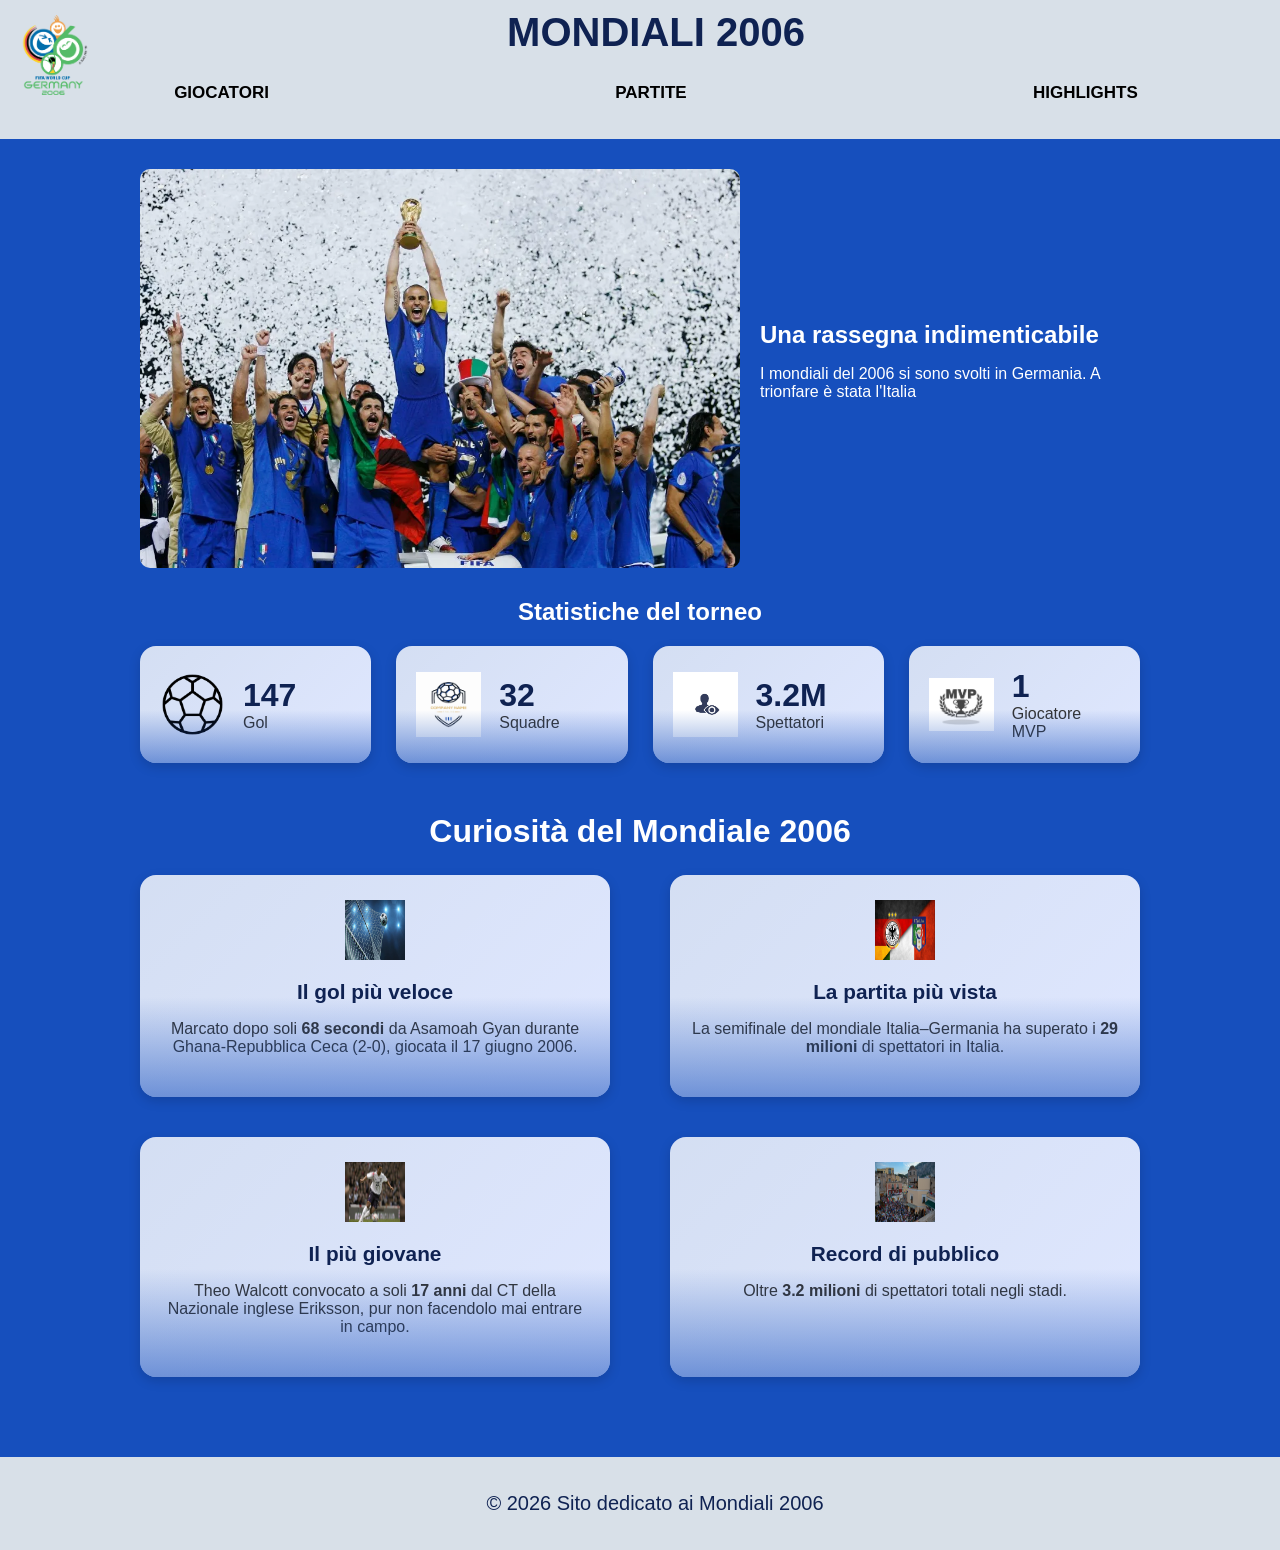
<file: index.html>
<html>
    <head>
        <title>Mondiali 2006</title>
        <link rel="stylesheet" href="../css/style-pagina-principale.css">
    </head>

    <body>
        <header>
            <img src="../immagini/logo.png" alt="" class="logo"> 

            <h1 id="titolo-header">MONDIALI 2006</h1>
            <ul id="menu-principale">
                <li><a href="../pagine/giocatori.html"> GIOCATORI</a></li>
                <li><a href="../pagine/partite.html"> PARTITE</a></li>
                <li><a href="../pagine/highlights.html"> HIGHLIGHTS</a></li>
            </ul>
        </header>

        <main>
            <section class="hero"> 
                <img src="../immagini/foto pag home.webp" alt="Germania 2006" class="hero-img"> 
                <div class="hero-text"> 
                    <h2>Una rassegna indimenticabile</h2> 
                    <p>I mondiali del 2006 si sono svolti in Germania. A trionfare è stata l'Italia</p> 
                </div> 
            </section>

            <section class="stats-section" aria-labelledby="stats-title"> 
                <h2 id="stats-title">Statistiche del torneo</h2> 
                <div class="stats-row"> 
                    <div class="stat"> 
                        <img src="../immagini/icona .png" alt="Gol" class="stat-icon"> 
                        <div class="stat-body"> 
                            <div class="stat-number">147</div> 
                            <div class="stat-label">Gol</div> 
                        </div> 
                    </div> 

                    <div class="stat"> 
                        <img src="../immagini/icona_loghi_squadra.avif" alt="Squadre" class="stat-icon"> 
                        <div class="stat-body"> 
                            <div class="stat-number">32</div> 
                            <div class="stat-label">Squadre</div> 
                        </div> 
                    </div> 
                    <div class="stat"> 
                        <img src="../immagini/icona_spettatore.jpg" alt="Spettatori" class="stat-icon"> 
                        <div class="stat-body"> 
                            <div class="stat-number">3.2M</div> 
                            <div class="stat-label">Spettatori</div> 
                        </div> 
                    </div> 
                    <div class="stat"> 
                        <img src="../immagini/icona_mvp.png" alt="Giocatore MVP" class="stat-icon"> 
                        <div class="stat-body"> 
                            <div class="stat-number">1</div> 
                            <div class="stat-label">Giocatore MVP</div> 
                        </div> 
                    </div> 
                </div> 
            </section>

            <section class="curiosita-section">
                <h2 class="curiosita-title">Curiosità del Mondiale 2006</h2>
                
                <div class="curiosita-grid">

                    <div class="curiosita-card">
                        <img src="../immagini/immagine_goal_veloce.jpg" class="curiosita-icon" alt="">
                        <h3>Il gol più veloce</h3>
                        <p>Marcato dopo soli <strong>68 secondi</strong> da Asamoah Gyan durante Ghana-Repubblica Ceca (2-0), giocata il 17 giugno 2006.</p>
                    </div>

                    <div class="curiosita-card">
                        <img src="../immagini/immagine_partita_più_seguita.jpg" class="curiosita-icon" alt="">
                        <h3>La partita più vista</h3>
                        <p>La semifinale del mondiale Italia–Germania ha superato i <strong>29 milioni</strong> di spettatori in Italia.</p>
                    </div>

                    <div class="curiosita-card">
                        <img src="../immagini/Theo-Walcott.jpg" class="curiosita-icon" alt="">
                        <h3>Il più giovane</h3>
                        <p>Theo Walcott convocato a soli <strong>17 anni </strong> dal CT della Nazionale inglese Eriksson, pur non facendolo mai entrare in campo.</p>
                    </div>

                    <div class="curiosita-card">
                        <img src="../immagini/immagine_record_pubblico.jpg" class="curiosita-icon" alt="">
                        <h3>Record di pubblico</h3>
                        <p>Oltre <strong>3.2 milioni</strong> di spettatori totali negli stadi.</p>
                    </div>
                </div>
            </section>
            
            
        </main>
        
    </body>
    
    <footer>
    <p>© 2026 Sito dedicato ai Mondiali 2006</p>
    </footer>
</html>
</file>
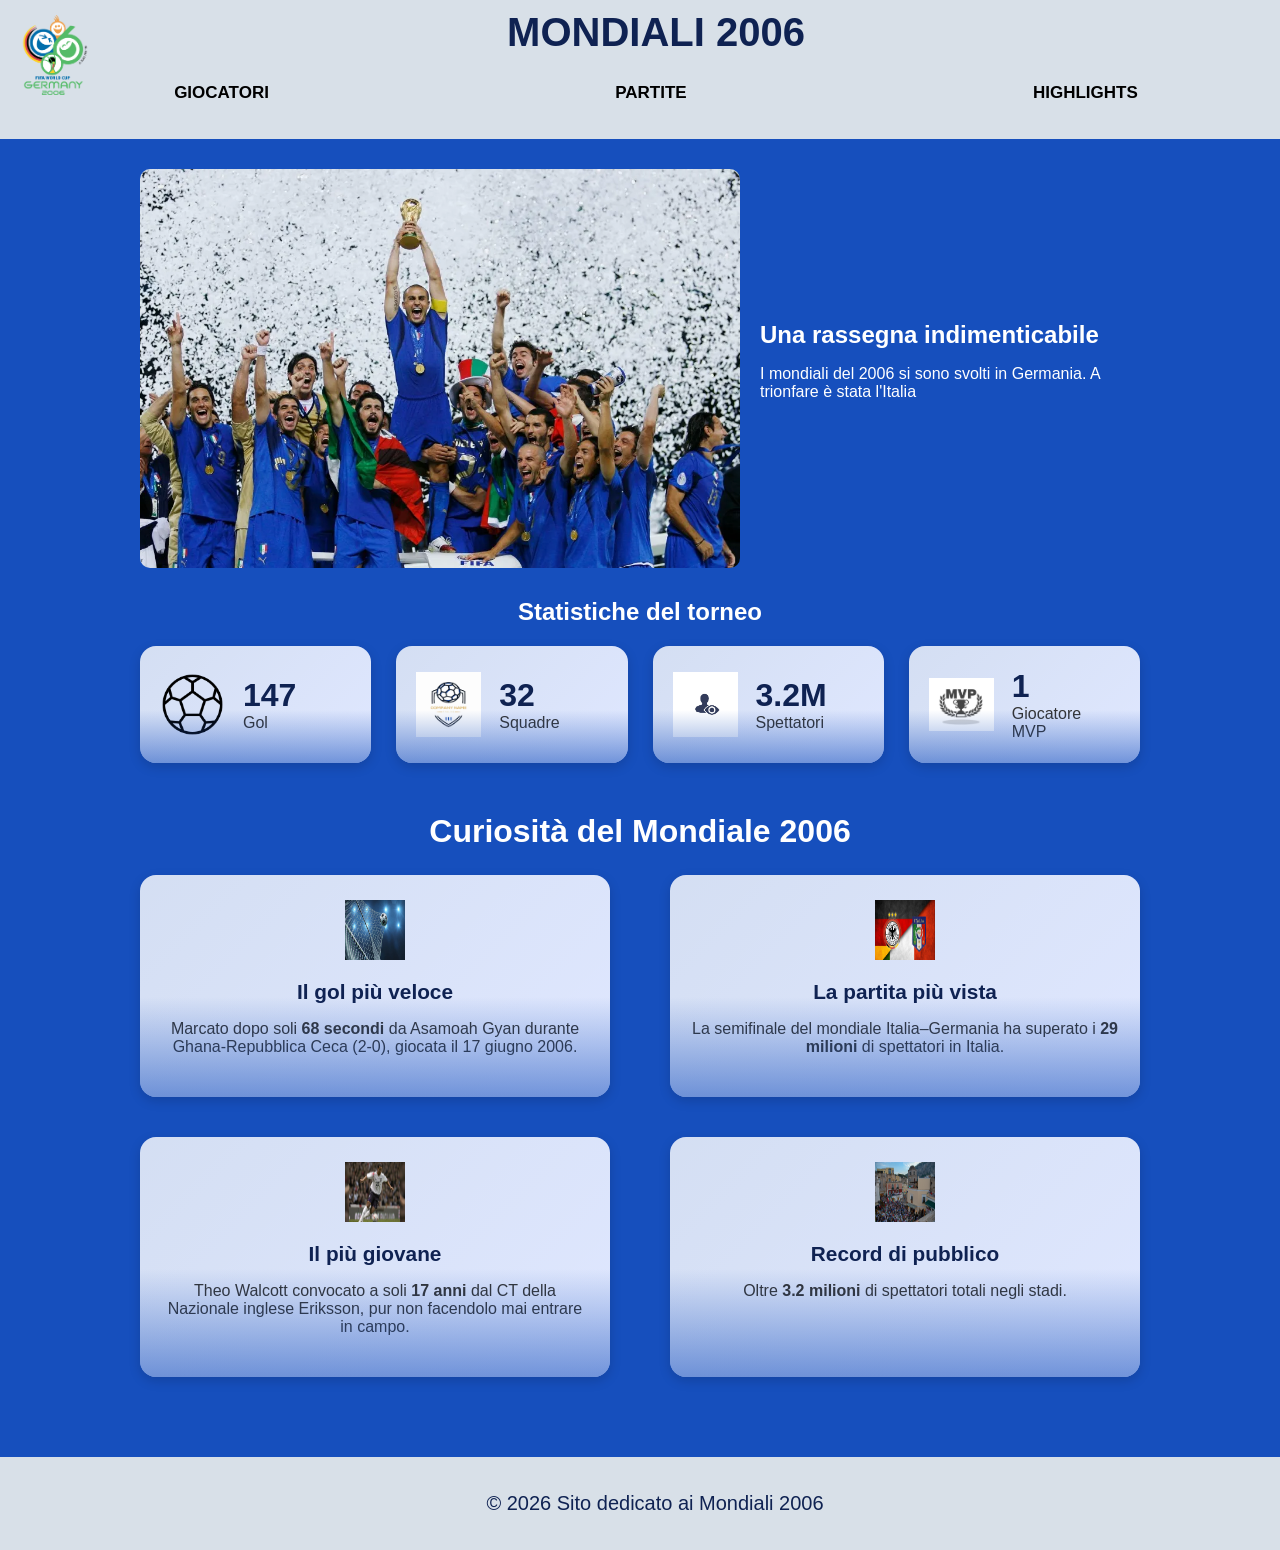
<file: principale/index.html>
<html>
    <head>
        <title>Mondiali 2006</title>
        <link rel="stylesheet" href="../css/style-pagina-principale.css">
    </head>

    <body>
        <header>
            <img src="../immagini/logo.png" alt="" class="logo"> 

            <h1 id="titolo-header">MONDIALI 2006</h1>
            <ul id="menu-principale">
                <li><a href="../pagine/giocatori.html"> GIOCATORI</a></li>
                <li><a href="../pagine/partite.html"> PARTITE</a></li>
                <li><a href="../pagine/highlights.html"> HIGHLIGHTS</a></li>
            </ul>
        </header>

        <main>
            <section class="hero"> 
                <img src="../immagini/foto pag home.webp" alt="Germania 2006" class="hero-img"> 
                <div class="hero-text"> 
                    <h2>Una rassegna indimenticabile</h2> 
                    <p>I mondiali del 2006 si sono svolti in Germania. A trionfare è stata l'Italia</p> 
                </div> 
            </section>

            <section class="stats-section" aria-labelledby="stats-title"> 
                <h2 id="stats-title">Statistiche del torneo</h2> 
                <div class="stats-row"> 
                    <div class="stat"> 
                        <img src="../immagini/icona .png" alt="Gol" class="stat-icon"> 
                        <div class="stat-body"> 
                            <div class="stat-number">147</div> 
                            <div class="stat-label">Gol</div> 
                        </div> 
                    </div> 

                    <div class="stat"> 
                        <img src="../immagini/icona_loghi_squadra.avif" alt="Squadre" class="stat-icon"> 
                        <div class="stat-body"> 
                            <div class="stat-number">32</div> 
                            <div class="stat-label">Squadre</div> 
                        </div> 
                    </div> 
                    <div class="stat"> 
                        <img src="../immagini/icona_spettatore.jpg" alt="Spettatori" class="stat-icon"> 
                        <div class="stat-body"> 
                            <div class="stat-number">3.2M</div> 
                            <div class="stat-label">Spettatori</div> 
                        </div> 
                    </div> 
                    <div class="stat"> 
                        <img src="../immagini/icona_mvp.png" alt="Giocatore MVP" class="stat-icon"> 
                        <div class="stat-body"> 
                            <div class="stat-number">1</div> 
                            <div class="stat-label">Giocatore MVP</div> 
                        </div> 
                    </div> 
                </div> 
            </section>

            <section class="curiosita-section">
                <h2 class="curiosita-title">Curiosità del Mondiale 2006</h2>
                
                <div class="curiosita-grid">

                    <div class="curiosita-card">
                        <img src="../immagini/immagine_goal_veloce.jpg" class="curiosita-icon" alt="">
                        <h3>Il gol più veloce</h3>
                        <p>Marcato dopo soli <strong>68 secondi</strong> da Asamoah Gyan durante Ghana-Repubblica Ceca (2-0), giocata il 17 giugno 2006.</p>
                    </div>

                    <div class="curiosita-card">
                        <img src="../immagini/immagine_partita_più_seguita.jpg" class="curiosita-icon" alt="">
                        <h3>La partita più vista</h3>
                        <p>La semifinale del mondiale Italia–Germania ha superato i <strong>29 milioni</strong> di spettatori in Italia.</p>
                    </div>

                    <div class="curiosita-card">
                        <img src="../immagini/Theo-Walcott.jpg" class="curiosita-icon" alt="">
                        <h3>Il più giovane</h3>
                        <p>Theo Walcott convocato a soli <strong>17 anni </strong> dal CT della Nazionale inglese Eriksson, pur non facendolo mai entrare in campo.</p>
                    </div>

                    <div class="curiosita-card">
                        <img src="../immagini/immagine_record_pubblico.jpg" class="curiosita-icon" alt="">
                        <h3>Record di pubblico</h3>
                        <p>Oltre <strong>3.2 milioni</strong> di spettatori totali negli stadi.</p>
                    </div>
                </div>
            </section>
            
            
        </main>
        
    </body>
    
    <footer>
    <p>© 2026 Sito dedicato ai Mondiali 2006</p>
    </footer>
</html>
</file>
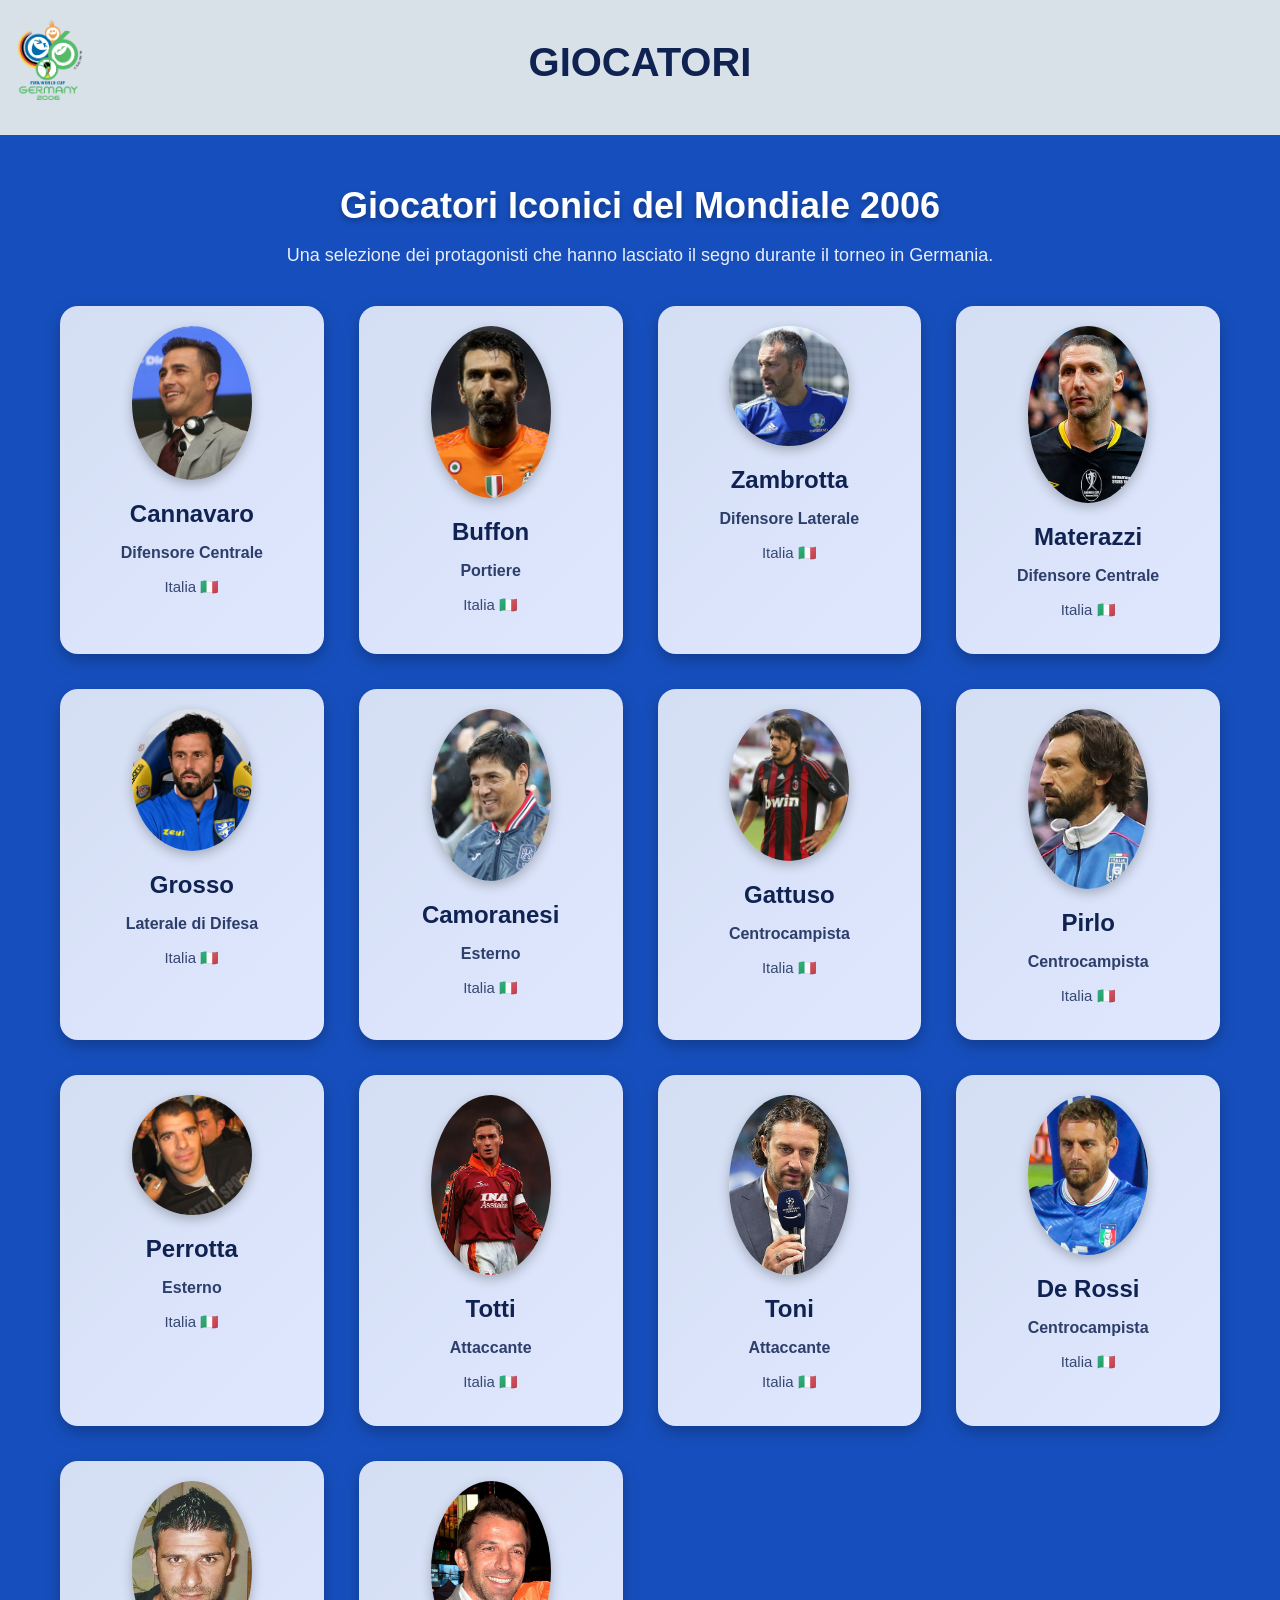
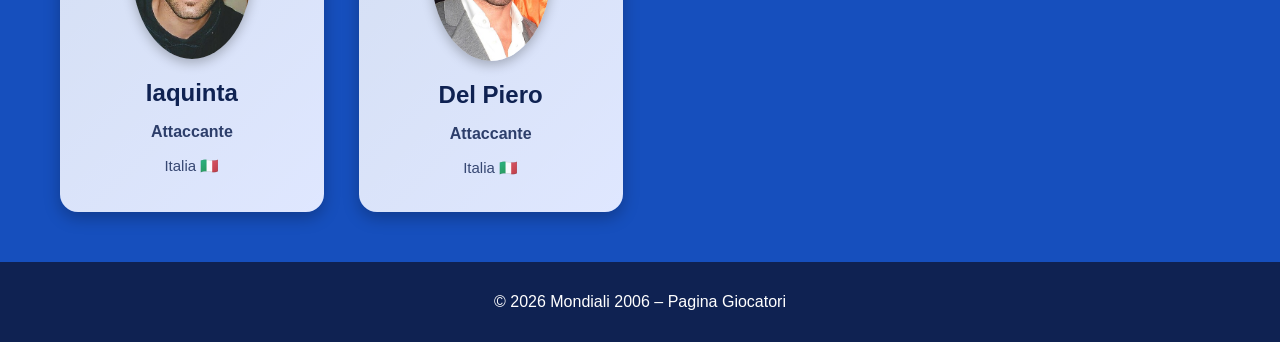
<file: giocatori.html>
<html>
    <head>
        <title>Giocatori</title>
        <link rel="stylesheet" href="../css/style-pagina-giocatori.css">
    </head>

    <body>
        <header>
            <h1 id="titolo-header" id="menu-principale">GIOCATORI</h1>
            <ul id="menu-principale">
                <li><a href="../principale/index.html"></a></li>
            </ul>
            <div>
                <a href="../principale/index.html">
                    <img src="../immagini/logo.png" alt="" class="logo"> 
                </a>
            </div>
        
        </header>

        <main>

            <!-- INTRO -->
            <section class="intro-giocatori">
                <h2>Giocatori Iconici del Mondiale 2006</h2>
                <p>Una selezione dei protagonisti che hanno lasciato il segno durante il torneo in Germania.</p>
            </section>

            <!-- GRIGLIA GIOCATORI -->
            <section class="giocatori-grid">

                <!-- GIOCATORE 1 -->
                <div class="giocatore-card" data-player="cannavaro">
                    <img src="../immagini/Fabio_Cannavaro.jpg" alt="Cannavaro" class="giocatore-img">
                    <h3>Cannavaro</h3>
                    <p class="ruolo">Difensore Centrale</p>
                    <p class="squadra">Italia 🇮🇹</p>
                </div>

                <!-- GIOCATORE 2 -->
                <div class="giocatore-card" data-player="buffon">
                    <img src="../immagini/Gianluigi_Buffon.jpg" alt="Buffon" class="giocatore-img">
                    <h3>Buffon</h3>
                    <p class="ruolo">Portiere</p>
                    <p class="squadra">Italia 🇮🇹</p>
                </div>

                <!-- GIOCATORE 3 -->
                <div class="giocatore-card" data-player="zambrotta">
                    <img src="../immagini/Gianluca_Zambrotta.jpg" alt="Zambrotta" class="giocatore-img">
                    <h3>Zambrotta</h3>
                    <p class="ruolo">Difensore Laterale</p>
                    <p class="squadra">Italia 🇮🇹</p>
                </div>

                <!-- GIOCATORE 4 -->
                <div class="giocatore-card" data-player="materazzi">
                    <img src="../immagini/Marco_Materazzi.jpg" alt="Materazzi" class="giocatore-img">
                    <h3>Materazzi</h3>
                    <p class="ruolo">Difensore Centrale</p>
                    <p class="squadra">Italia 🇮🇹</p>
                </div>

                <!-- GIOCATORE 5 -->
                <div class="giocatore-card" data-player="grosso">
                    <img src="../immagini/Fabio_Grosso.jpg" alt="Grosso" class="giocatore-img">
                    <h3>Grosso</h3>
                    <p class="ruolo">Laterale di Difesa</p>
                    <p class="squadra">Italia 🇮🇹</p>
                </div>

                <!-- GIOCATORE 6 -->
                <div class="giocatore-card" data-player="camoranesi">
                    <img src="../immagini/Camoranesi.jpg" alt="Camoranesi" class="giocatore-img">
                    <h3>Camoranesi</h3>
                    <p class="ruolo">Esterno</p>
                    <p class="squadra">Italia 🇮🇹</p>
                </div>

                <div class="giocatore-card" data-player="gattuso">
                    <img src="../immagini/Gennaro_Gattuso.jpg" alt="Gattuso" class="giocatore-img">
                    <h3>Gattuso</h3>
                    <p class="ruolo">Centrocampista</p>
                    <p class="squadra">Italia 🇮🇹</p>
                </div>

                <div class="giocatore-card" data-player="pirlo">
                    <img src="../immagini/Andrea_Pirlo.jpg" alt="Pirlo" class="giocatore-img">
                    <h3>Pirlo</h3>
                    <p class="ruolo">Centrocampista</p>
                    <p class="squadra">Italia 🇮🇹</p>
                </div>

                <div class="giocatore-card" data-player="perrotta">
                    <img src="../immagini/Simone_Perrotta.jpg" alt="Perrotta" class="giocatore-img">
                    <h3>Perrotta</h3>
                    <p class="ruolo">Esterno</p>
                    <p class="squadra">Italia 🇮🇹</p>
                </div>

                <div class="giocatore-card" data-player="totti">
                    <img src="../immagini/Francesco_Totti.jpg" alt="Totti" class="giocatore-img">
                    <h3>Totti</h3>
                    <p class="ruolo">Attaccante</p>
                    <p class="squadra">Italia 🇮🇹</p>
                </div>

                <div class="giocatore-card" data-player="toni">
                    <img src="../immagini/Luca Toni.jpg" alt="Toni" class="giocatore-img">
                    <h3>Toni</h3>
                    <p class="ruolo">Attaccante</p>
                    <p class="squadra">Italia 🇮🇹</p>
                </div>

                <div class="giocatore-card" data-player="de-rossi">
                    <img src="../immagini/Daniele_De_Rossi.jpg" alt="De Rossi" class="giocatore-img">
                    <h3>De Rossi</h3>
                    <p class="ruolo">Centrocampista</p>
                    <p class="squadra">Italia 🇮🇹</p>
                </div>

                <div class="giocatore-card" data-player="Iaquinta">
                    <img src="../immagini/Vincenzo_Iaquinta.jpg" alt="Iaquinta" class="giocatore-img">
                    <h3>Iaquinta</h3>
                    <p class="ruolo">Attaccante</p>
                    <p class="squadra">Italia 🇮🇹</p>
                </div>

                <div class="giocatore-card" data-player="del-piero">
                    <img src="../immagini/Alessandro_Del_Piero.jpg" alt="Del Piero" class="giocatore-img">
                    <h3>Del Piero</h3>
                    <p class="ruolo">Attaccante</p>
                    <p class="squadra">Italia 🇮🇹</p>
                </div>
            </section>

        </main>
        <!-- MODALE CANNAVARO -->
        <div class="player-modal" id="cannavaro">
            <div class="player-modal-content">
                <span class="close">&times;</span>
                <img src="../immagini/Fabio_Cannavaro.jpg" class="modal-img">
                <div class="modal-text">
                    <h2>Fabio Cannavaro</h2>
                    <p>Fabio Cannavaro (Napoli, 13 settembre 1973) è un allenatore di calcio ed ex calciatore italiano, di ruolo difensore, commissario tecnico della nazionale uzbeka.</p>
                </div>
            </div>
        </div>

        <!-- MODALE BUFFON -->
        <div class="player-modal" id="buffon">
            <div class="player-modal-content">
                <span class="close">&times;</span>
                <img src="../immagini/Gianluigi_Buffon.jpg" class="modal-img">
                <div class="modal-text">
                    <h2>Gianluigi Buffon</h2>
                    <p>Gianluigi Buffon, detto Gigi (Carrara, 28 gennaio 1978), è un dirigente sportivo ed ex calciatore italiano, di ruolo portiere, capo delegazione della nazionale italiana. </p>
                </div>
            </div>
        </div>

        <!-- MODALE KLOSE -->
        <div class="player-modal" id="zambrotta">
            <div class="player-modal-content">
                <span class="close">&times;</span>
                <img src="../immagini/Gianluca_Zambrotta.jpg" class="modal-img">
                <div class="modal-text">
                    <h2>Gianluca Zambrotta</h2>
                    <p>Gianluca Zambrotta (Como, 19 febbraio 1977) è un dirigente sportivo, allenatore di calcio ed ex calciatore italiano, di ruolo difensore o centrocampista.</p>
                </div>
            </div>
        </div>

        <div class="player-modal" id="materazzi">
            <div class="player-modal-content">
                <span class="close">&times;</span>
                <img src="../immagini/Marco_Materazzi.jpg" class="modal-img">
                <div class="modal-text">
                    <h2>Marco Materazzi</h2>
                    <p>Marco Materazzi (Lecce, 19 agosto 1973) è un allenatore di calcio ed ex calciatore italiano, di ruolo difensore. Con la nazionale italiana è diventato campione del mondo nel 2006.</p>
                </div>
            </div>
        </div>

        <div class="player-modal" id="grosso">
            <div class="player-modal-content">
                <span class="close">&times;</span>
                <img src="../immagini/Fabio_Grosso.jpg" class="modal-img">
                <div class="modal-text">
                    <h2>Fabio Grosso</h2>
                    <p>Fabio Grosso (Roma, 28 novembre 1977) è un allenatore di calcio ed ex calciatore italiano, di ruolo difensore o centrocampista, tecnico del Sassuolo. Con la nazionale italiana è diventato campione del mondo nel 2006.</p>
                </div>
            </div>
        </div>

        <div class="player-modal" id="camoranesi">
            <div class="player-modal-content">
                <span class="close">&times;</span>
                <img src="../immagini/Camoranesi.jpg" class="modal-img">
                <div class="modal-text">
                    <h2>Mauro Germàn Camoranesi</h2>
                    <p>Mauro Germán Camoranesi Serra (Tandil, 4 ottobre 1976) è un allenatore di calcio ed ex calciatore argentino naturalizzato italiano, di ruolo centrocampista, tecnico dell'Anorthōsis. Con la nazionale italiana si è laureato campione del mondo nel 2006.</p>
                </div>
            </div>
        </div>

        <div class="player-modal" id="gattuso">
            <div class="player-modal-content">
                <span class="close">&times;</span>
                <img src="../immagini/Gennaro_Gattuso.jpg" class="modal-img">
                <div class="modal-text">
                    <h2>Gennaro Gattuso</h2>
                    <p>Gennaro Ivan Gattuso, detto Rino (Corigliano Calabro, 9 gennaio 1978), è un allenatore di calcio ed ex calciatore italiano, di ruolo centrocampista, commissario tecnico della nazionale italiana.</p>
                </div>
            </div>
        </div>

        <div class="player-modal" id="pirlo">
            <div class="player-modal-content">
                <span class="close">&times;</span>
                <img src="../immagini/Andrea_Pirlo.jpg" class="modal-img">
                <div class="modal-text">
                    <h2>Andrea Pirlo</h2>
                    <p>Andrea Pirlo (Flero, 19 maggio 1979) è un allenatore di calcio ed ex calciatore italiano, di ruolo centrocampista, tecnico dello United FC. Con la nazionale italiana è diventato campione del mondo nel 2006 e vicecampione d'Europa nel 2012.</p>
                </div>
            </div>
        </div>

        <div class="player-modal" id="perrotta">
            <div class="player-modal-content">
                <span class="close">&times;</span>
                <img src="../immagini/Simone_Perrotta.jpg" class="modal-img">
                <div class="modal-text">
                    <h2>Simone Perrotta</h2>
                    <p>Simone Perrotta (Ashton-under-Lyne, 17 settembre 1977) è un ex calciatore italiano, di ruolo centrocampista. Con la nazionale italiana si è laureato campione del mondo nel 2006.</p>
                </div>
            </div>
        </div>

        <div class="player-modal" id="totti">
            <div class="player-modal-content">
                <span class="close">&times;</span>
                <img src="../immagini/Francesco_Totti.jpg" class="modal-img">
                <div class="modal-text">
                    <h2>Francesco Totti</h2>
                    <p>Francesco Totti (Roma, 27 settembre 1976) è un ex calciatore italiano, di ruolo attaccante o centrocampista. Con la nazionale italiana è diventato campione del mondo nel 2006 e vicecampione d'Europa nel 2000.</p>
                </div>
            </div>
        </div>

        <div class="player-modal" id="toni">
            <div class="player-modal-content">
                <span class="close">&times;</span>
                <img src="../immagini/Luca Toni.jpg" class="modal-img">
                <div class="modal-text">
                    <h2>Luca Toni</h2>
                    <p>Luca Toni (Pavullo nel Frignano, 26 maggio 1977) è un ex calciatore italiano, di ruolo attaccante. Con la nazionale italiana è diventato campione del mondo nel 2006.</p>
                </div>
            </div>
        </div>

        <div class="player-modal" id="de-rossi">
            <div class="player-modal-content">
                <span class="close">&times;</span>
                <img src="../immagini/Daniele_De_Rossi.jpg" class="modal-img">
                <div class="modal-text">
                    <h2>Daniele De Rossi</h2>
                    <p>Daniele De Rossi (Roma, 24 luglio 1983) è un allenatore di calcio, dirigente sportivo ed ex calciatore italiano, di ruolo centrocampista, tecnico del Genoa.</p>
                </div>
            </div>
        </div>

        <div class="player-modal" id="iaquinta">
            <div class="player-modal-content">
                <span class="close">&times;</span>
                <img src="../immagini/Vincenzo_Iaquinta.jpg" class="modal-img">
                <div class="modal-text">
                    <h2>Vincenzo Iaquinta</h2>
                    <p>Vincenzo Iaquinta (Crotone, 21 novembre 1979) è un ex calciatore italiano, di ruolo attaccante. Con la nazionale italiana è diventato campione del mondo nel 2006.</p>
                </div>
            </div>
        </div>

        <div class="player-modal" id="del-piero">
            <div class="player-modal-content">
                <span class="close">&times;</span>
                <img src="../immagini/Alessandro_Del_Piero.jpg" class="modal-img">
                <div class="modal-text">
                    <h2>Alessandro Del Piero</h2>
                    <p>Alessandro Del Piero (Conegliano, 9 novembre 1974) è un ex calciatore italiano, di ruolo attaccante. Con la nazionale italiana è diventato campione del mondo nel 2006.</p>
                </div>
            </div>
        </div>


        <script>
        document.querySelectorAll('.giocatore-card').forEach(card => {
            card.addEventListener('click', () => {
                const id = card.getAttribute('data-player');
                document.getElementById(id).style.display = 'flex';
            });
        });

        document.querySelectorAll('.close').forEach(btn => {
            btn.addEventListener('click', () => {
                btn.closest('.player-modal').style.display = 'none';
            });
        });

        window.addEventListener('click', e => {
            if (e.target.classList.contains('player-modal')) {
                e.target.style.display = 'none';
            }
        });
        </script>

    </body>

    <footer>
        <p>© 2026 Mondiali 2006 – Pagina Giocatori</p>
    </footer>
</html>
</file>
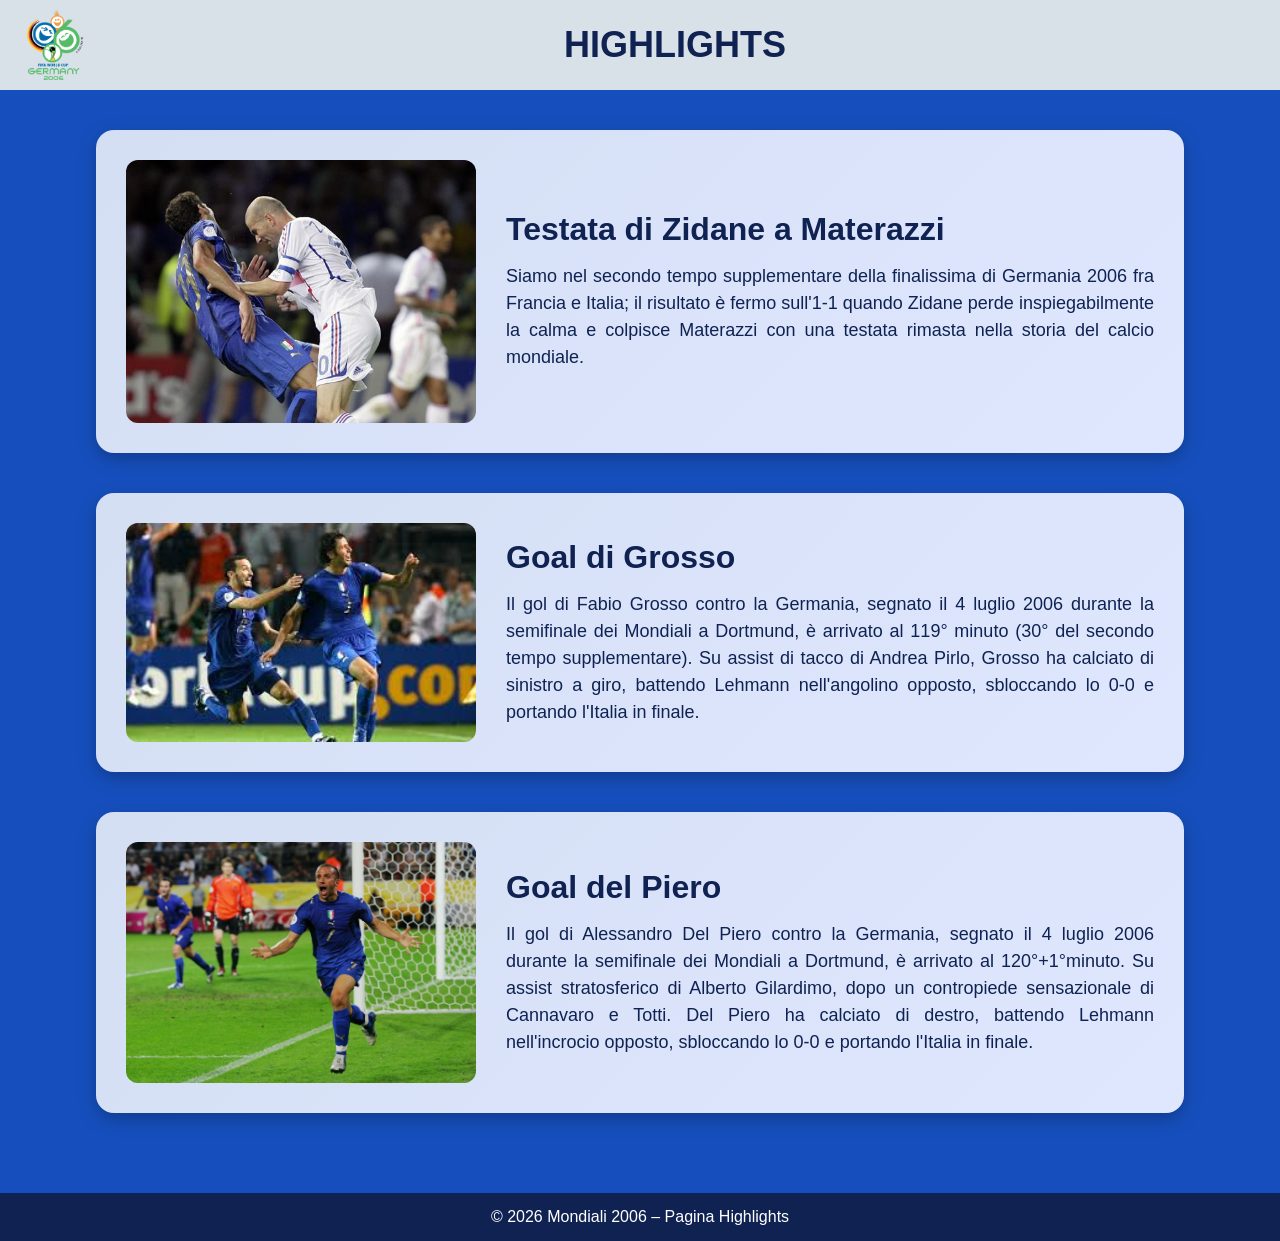
<file: highlights.html>
<html>
    <head>
        <meta charset="UTF-8">
        <title>Highlights – Mondiali 2006</title>
        <link rel="stylesheet" href="../css/style-pagina-highlights.css">
    </head>

    <body>

        <header>
            <a href="../principale/index.html">
                <img src="../immagini/logo.png" alt="Logo" class="logo">
            </a>

            <h1 id="titolo-header">HIGHLIGHTS</h1>
        </header>

        <main>
            <section class="highlight-card">
                <div class="highlight-img">
                    <img src="../immagini/Testata di zidane a materazzi.jpg" alt="Testata di Zidane a Materazzi">
                </div>

                <div class="highlight-text">
                    <h3>Testata di Zidane a Materazzi</h3>
                    <p>
                        Siamo nel secondo tempo supplementare della finalissima di Germania 2006 fra Francia e Italia; 
                        il risultato è fermo sull'1-1 quando Zidane perde inspiegabilmente la calma e colpisce Materazzi 
                        con una testata rimasta nella storia del calcio mondiale.
                    </p>
                </div>
            </section>

             <section class="highlight-card">
                <div class="highlight-img">
                    <img src="../immagini/goal di grosso.jpg" alt="Goal di Grosso">
                </div>

                <div class="highlight-text">
                    <h3>Goal di Grosso</h3>
                    <p>
                       Il gol di Fabio Grosso contro la Germania, segnato il 4 luglio 2006 durante la semifinale dei Mondiali a Dortmund,
                        è arrivato al 119° minuto (30° del secondo tempo supplementare). Su assist di tacco di Andrea Pirlo,
                        Grosso ha calciato di sinistro a giro, battendo Lehmann nell'angolino opposto, sbloccando lo 0-0 e portando l'Italia in finale.
                    </p>
                </div>
            </section>

             <section class="highlight-card">
                <div class="highlight-img">
                    <img src="../immagini/goal del piero highlights.webp" alt="Goal del Piero">
                </div>

                <div class="highlight-text">
                    <h3>Goal del Piero</h3>
                    <p>
                        Il gol di Alessandro Del Piero contro la Germania, segnato il 4 luglio 2006 durante la semifinale dei Mondiali a Dortmund,
                        è arrivato al 120°+1°minuto. Su assist stratosferico di Alberto Gilardimo, dopo un contropiede sensazionale di Cannavaro e Totti.
                        Del Piero ha calciato di destro, battendo Lehmann nell'incrocio opposto, sbloccando lo 0-0 e portando l'Italia in finale.
                    </p>
                </div>
            </section>
        </main>

    </body>

    <footer>
        <p>© 2026 Mondiali 2006 – Pagina Highlights</p>
    </footer>
</html>
</file>
<file: css/style-pagina-principale.css>
html,
body {
    padding: 0;
    margin: 0;
}


body {
    background-color: #164fbd;
    font-family: Arial, sans-serif;
}


header,
.header {
    background: #d8e0e8;
    padding: 10px 16px;
    width: 100%;
    position: relative;
}

header .logo,
.header__logo {
    width: 80px;
    height: auto;
    position: absolute;
    top: 15px;
    left: 15px;
}

#titolo-header,
.header__title {
    text-align: center;
    margin: 0;
    color: #0f2252;
    font-size: 40px;
    font-weight: bold;
    padding: 0px 0px 10px 0px;
}

#menu-principale,
.header__nav {
    display: flex;
    justify-content: space-around;
    align-items: center;
    gap: 30px;
    padding: 0;
    margin-top: 8px;
    list-style: none;
}

#menu-principale li,
.header__nav-item {
    margin: 0;
    text-decoration: none;
    color: #000;
    font-size: 16px;
}

a,
.header__nav-link {
    text-decoration: none;
    color: #000;
    font-weight: bold;
}

#menu-principale li a,
.header__nav-link {
    display: block;
    padding: 10px 15px;
    transition: all 0.3s ease;
    font-size: 17px;
    position: static;
    
}

#menu-principale li a:hover,
.header__nav-link:hover {
    background-color: #164fbd;
    color: #d8e0e8;
    box-shadow: 0 4px 10px rgba(0,0,0,0.25);
}


main,
.page-main {
    max-width: 1000px;
    margin: 0 auto;
    padding: 30px 15px;
    color: #fff;
}


.hero,
.hero-block {
    display: flex;
    gap: 20px;
    align-items: center;
    margin-bottom: 30px;
}

.hero-img,
.hero__img {
    width: 60%;
    max-width: 600px;
    height: auto;
    border-radius: 10px;
    flex-shrink: 0;
    object-fit: contain;
    object-position: center;
}

.hero-text h2,
.hero__title {
    margin: 0 0 8px 0;
}


.stats-section,
.stats {
    margin: 20px 0 40px;
}

.stats-section h2,
.stats__title {
    margin-bottom: 20px;
    text-align: center;
}

.stats-row,
.stats__row {
    display: flex;
    gap: 25px;
    justify-content: space-between;
    flex-wrap: nowrap;
}

.stat,
.stats__item {
    flex: 1;
    display: flex;
    align-items: center;
    gap: 18px;
    padding: 22px 20px;
    border-radius: 16px;
    position: relative;
    overflow: hidden;
    background: linear-gradient(135deg, #ffffffd0, #dfe7ff);
    box-shadow: 0 4px 12px rgba(0,0,0,0.15);
    transition: transform .25s ease, box-shadow .25s ease;
}

.stat:hover,
.stats__item:hover {
    transform: translateY(-6px) scale(1.03);
    box-shadow: 0 8px 20px rgba(0,0,0,0.25);
}

.stat::after,
.stats__item::after {
    content: "";
    position: absolute;
    bottom: 0;
    left: 0;
    width: 100%;
    height: 45%;
    background: linear-gradient(to top, rgba(22, 79, 189, 0.55), rgba(22, 79, 189, 0));
    pointer-events: none;
}

.stat-icon,
.stats__icon {
    width: 65px;
    height: 65px;
    object-fit: contain;
}

.stat-number,
.stats__number {
    font-size: 2rem;
    font-weight: 700;
    color: #0f2252;
}

.stat-label,
.stats__label {
    font-size: 1rem;
    color: #333;
}


.curiosita-section,
.curiosita {
    margin: 50px 0;
    text-align: center;
}

.curiosita-title,
.curiosita__title {
    font-size: 2rem;
    margin-bottom: 25px;
    color: #ffffff;
}

.curiosita-grid,
.curiosita__grid {
    display: grid;
    grid-template-columns: repeat(2, 1fr);
    gap: 40px 60px;
}

.curiosita-card,
.curiosita__card {
    padding: 25px 20px;
    border-radius: 16px;
    box-shadow: 0 4px 12px rgba(0,0,0,0.15);
    transition: transform .25s ease, box-shadow .25s ease;
    background: linear-gradient(135deg, #ffffffd0, #dfe7ff);
    position: relative;
    overflow: hidden;
}

.curiosita-card::after,
.curiosita__card::after {
    content: "";
    position: absolute;
    bottom: 0;
    left: 0;
    width: 100%;
    height: 45%;
    background: linear-gradient(to top, rgba(22, 79, 189, 0.55), rgba(22, 79, 189, 0));
    pointer-events: none;
}

.curiosita-card:hover,
.curiosita__card:hover {
    transform: translateY(-6px) scale(1.03);
    box-shadow: 0 10px 25px rgba(0,0,0,0.25);
}

.curiosita-icon,
.curiosita__icon {
    width: 60px;
    height: 60px;
    margin-bottom: 12px;
}

.curiosita-card h3,
.curiosita__card-title {
    margin: 8px 0;
    color: #0f2252;
    font-size: 1.3rem;
}

.curiosita-card p,
.curiosita__card-text {
    color: #333;
    font-size: 1rem;
}


footer,
.footer {
    text-align: center;
    padding: 15px;
    background: #d8e0e8;
    color: #0f2252;
    width: 100%;
    font-size: 20px;
}


@media (max-width: 900px) {
    #menu-principale,
    .header__nav {
        justify-content: center;   
        gap: 10px;                 
    }

    .hero,
    .hero-block {
        flex-direction: column;
        text-align: center;
    }

    .hero-img,
    .hero__img {
        width: 100%;
    }

    .stats-row,
    .stats__row {
        flex-direction: column;
        gap: 20px;
    }

    .stat,
    .stats__item {
        width: 90%;
        margin: 0 auto;
    }

    .curiosita-grid,
    .curiosita__grid {
        grid-template-columns: 1fr;
        gap: 30px;
    }

    .curiosita-card,
    .curiosita__card {
        width: 90%;
        margin: 0 auto;
    }

    #menu-principale,
    .header__nav {
        gap: 15px;
        flex-wrap: wrap;
    }
}


@media (max-width: 600px) {

    #menu-principale,
    .header__nav {
        flex-direction: column;
        align-items: center;
        gap: 10px;
    }

    #menu-principale li a,
    .header__nav-link {
        position: static;     
        padding: 8px 12px;
        font-size: 16px;
    }

    #titolo-header,
    .header__title {
        font-size: 28px;
        padding-top: 10px;
    }

    header .logo,
    .header__logo {
        width: 60px;
        top: 10px;
        left: 10px;
    }

    .stat,
    .stats__item {
        transform: scale(0.95);
    }

    .curiosita-card,
    .curiosita__card {
        transform: scale(0.95);
    }

    footer,
    .footer {
        font-size: 16px;
        padding: 12px;
    }

    main,
    .page-main {
        padding: 20px 10px;
    }
}
</file>
<file: css/style-pagina-giocatori.css>
* {
    box-sizing: border-box;
}

body {
    background-color: #164fbd;
    margin: 0;
    padding: 0;
    width: 100%;
    font-family: Arial, sans-serif;
}

header,
.header {
    background: #d8e0e8;
    padding: 25px 15px 5px 15px;
    width: 100%;
    position: relative;
}

#menu-principale,
.header__nav {
    display: flex;
    padding: 0;
    margin: auto;
    list-style: none;
    gap: 20px;
}

#menu-principale li,
.header__nav-item {
    margin: 15px 10px;
    color: #000;
}

a,
.header__nav-link {
    text-decoration: none;
    color: #000;
    font-weight: bold;
}

header .logo,
.header__logo {
    width: 80px;
    height: auto;
    position: absolute;
    top: 20px;
    left: 10px;
}

#titolo-header,
.header__title {
    text-align: center;
    margin: 0;
    color: #0f2252;
    font-size: 40px;
    font-weight: bold;
    padding: 15px;
}

.intro-giocatori,
.players__intro {
    text-align: center;
    margin: 50px 0 30px;
    color: #fff;
}

.intro-giocatori h2,
.players__intro-title {
    font-size: 36px;
    margin-bottom: 10px;
    text-shadow: 0 3px 6px rgba(0,0,0,0.3);
}

.intro-giocatori p,
.players__intro-text {
    font-size: 18px;
    opacity: 0.9;
}

.giocatori-grid,
.players__grid {
    max-width: 1200px;
    margin: 0 auto;
    padding: 10px 20px;
    display: grid;
    grid-template-columns: repeat(auto-fit, minmax(230px, 1fr));
    gap: 35px;
}

.giocatore-card,
.player-card {
    background: linear-gradient(135deg, #ffffffd0, #dfe7ff);
    border-radius: 18px;
    padding: 20px;
    text-align: center;
    color: #0f2252;
    box-shadow: 0 6px 16px rgba(0,0,0,0.25);
    transition: transform .25s ease, box-shadow .25s ease;
    position: relative;
    overflow: hidden;
}

.giocatore-card:hover,
.player-card:hover {
    transform: translateY(-8px) scale(1.03);
    box-shadow: 0 12px 28px rgba(0,0,0,0.35);
}

.giocatore-img,
.player-card__img {
    width: 120px;
    height: auto;
    border-radius: 50%;
    margin-bottom: 15px;
    box-shadow: 0 4px 12px rgba(0,0,0,0.25);
}

.giocatore-card h3,
.player-card__name {
    font-size: 24px;
    margin: 5px 0;
}

.ruolo,
.player-card__role {
    font-size: 16px;
    font-weight: bold;
    opacity: 0.85;
}

.squadra,
.player-card__nation {
    font-size: 15px;
    margin-top: 5px;
    opacity: 0.8;
}

.player-modal,
.player-modal__overlay {
    display: none;
    position: fixed;
    z-index: 9999;
    left: 0;
    top: 0;
    width: 100%;
    height: 100%;
    background: rgba(0,0,0,0.75);
    justify-content: center;
    align-items: center;
}

.player-modal-content,
.player-modal__content {
    background: #ffffff;
    width: 70%;
    max-width: 850px;
    padding: 25px;
    border-radius: 16px;
    display: flex;
    gap: 25px;
    animation: fadeIn 0.3s ease;
}

.modal-img,
.player-modal__img {
    width: 40%;
    border-radius: 12px;
}

.modal-text h2,
.player-modal__title {
    margin-top: 0;
    color: #0f2252;
}

.modal-text p,
.player-modal__text {
    color: #0f2252;
    font-size: 18px;
    line-height: 1.5;
}

.close,
.player-modal__close {
    position: absolute;
    top: 20px;
    right: 30px;
    font-size: 35px;
    cursor: pointer;
    color: white;
}

@keyframes fadeIn {
    from { opacity: 0; transform: scale(0.95); }
    to   { opacity: 1; transform: scale(1); }
}

@media (max-width: 900px) {

    #titolo-header,
    .header__title {
        font-size: 32px;
    }

    .giocatori-grid,
    .players__grid {
        gap: 25px;
    }

    .giocatore-card,
    .player-card {
        transform: scale(0.95);
    }

    .player-modal-content,
    .player-modal__content {
        width: 85%;
        gap: 15px;
    }

    .modal-img,
    .player-modal__img {
        width: 45%;
    }
}

footer,
.footer {
    text-align: center;
    padding: 15px;
    background: #0f2252;
    color: #fff;
    margin-top: 40px;
}

@media (max-width: 600px) {

    header .logo,
    .header__logo {
        width: 60px;
        top: 10px;
        left: 10px;
    }

    #titolo-header,
    .header__title {
        font-size: 26px;
    }

    .giocatori-grid,
    .players__grid {
        grid-template-columns: 1fr;
        gap: 20px;
    }

    .giocatore-card,
    .player-card {
        width: 90%;
        margin: 0 auto;
        transform: scale(0.92);
    }

    .player-modal-content,
    .player-modal__content {
        flex-direction: column;
        width: 90%;
        text-align: center;
    }

    .modal-img,
    .player-modal__img {
        width: 70%;
        margin: 0 auto;
    }

    .close,
    .player-modal__close {
        font-size: 28px;
        right: 15px;
    }

    footer,
    .footer {
        font-size: 16px;
        padding: 12px;
    }
}
</file>
<file: css/style-pagina-highlights.css>
* {
    box-sizing: border-box;
    margin: 0;
    padding: 0;
}

html, body {
    height: 100%;
}

body {
    background-color: #164fbd;
    font-family: Arial, sans-serif;
    color: #fff;
    display: flex;
    flex-direction: column;
}

header,
.header {
    background: #d8e0e8;
    padding: 10px 20px;
    display: flex;
    align-items: center;
    justify-content: space-between;
    position: relative;
}

.logo,
.header__logo {
    width: 70px;
    height: auto;
}

#titolo-header,
.header__title {
    color: #0f2252;
    font-size: 36px;
    font-weight: bold;
    text-align: center;
    flex: 1;
}

main {
    flex: 1;
}


.highlight-card,
.highlight__card {
    display: flex;
    gap: 30px;
    background: linear-gradient(135deg, #ffffffd0, #dfe7ff);
    border-radius: 18px;
    padding: 30px;
    width: 85%;
    margin: 40px auto;
    box-shadow: 0 6px 18px rgba(0,0,0,0.25);
    transition: transform .25s ease, box-shadow .25s ease;
}

.highlight-card:hover,
.highlight__card:hover {
    transform: translateY(-6px);
    box-shadow: 0 12px 28px rgba(0,0,0,0.35);
}

.highlight-img img,
.highlight__img {
    width: 350px;
    height: auto;
    border-radius: 12px;
}

.highlight-text,
.highlight__text {
    flex: 1;
    display: flex;
    flex-direction: column;
    justify-content: center;
}

.highlight-text h3,
.highlight__title {
    font-size: 32px;
    color: #0f2252;
    margin-bottom: 15px;
}

.highlight-text p,
.highlight__description {
    font-size: 18px;
    color: #0f2252;
    line-height: 1.5;
    text-align: justify;
}

footer,
.footer {
    text-align: center;
    padding: 15px;
    background: #0f2252;
    color: #fff;
    margin-top: 40px;
}

@media (max-width: 900px) {

    #titolo-header,
    .header__title {
        font-size: 30px;
    }

    .highlight-card,
    .highlight__card {
        width: 90%;
        gap: 20px;
        padding: 25px;
        transform: scale(0.97);
    }

    .highlight-img img,
    .highlight__img {
        width: 260px;
    }

    .highlight-text h3,
    .highlight__title {
        font-size: 28px;
    }

    .highlight-text p,
    .highlight__description {
        font-size: 17px;
    }
}

@media (max-width: 600px) {

    header,
    .header {
        flex-direction: column;
        gap: 10px;
        padding: 15px;
    }

    #titolo-header,
    .header__title {
        font-size: 26px;
        order: -1;
    }

    .logo,
    .header__logo {
        width: 55px;
    }

    #menu-principale,
    .header__nav {
        gap: 12px;
    }

    .highlight-card,
    .highlight__card {
        flex-direction: column;
        width: 92%;
        padding: 20px;
        gap: 15px;
        transform: scale(0.95);
    }

    .highlight-img img,
    .highlight__img {
        width: 100%;
        max-width: 350px;
        margin: 0 auto;
    }

    .highlight-text h3,
    .highlight__title {
        font-size: 24px;
        text-align: center;
    }

    .highlight-text p,
    .highlight__description {
        font-size: 16px;
        text-align: left;
    }

    footer,
    .footer {
        font-size: 16px;
        padding: 12px;
    }
}
</file>
